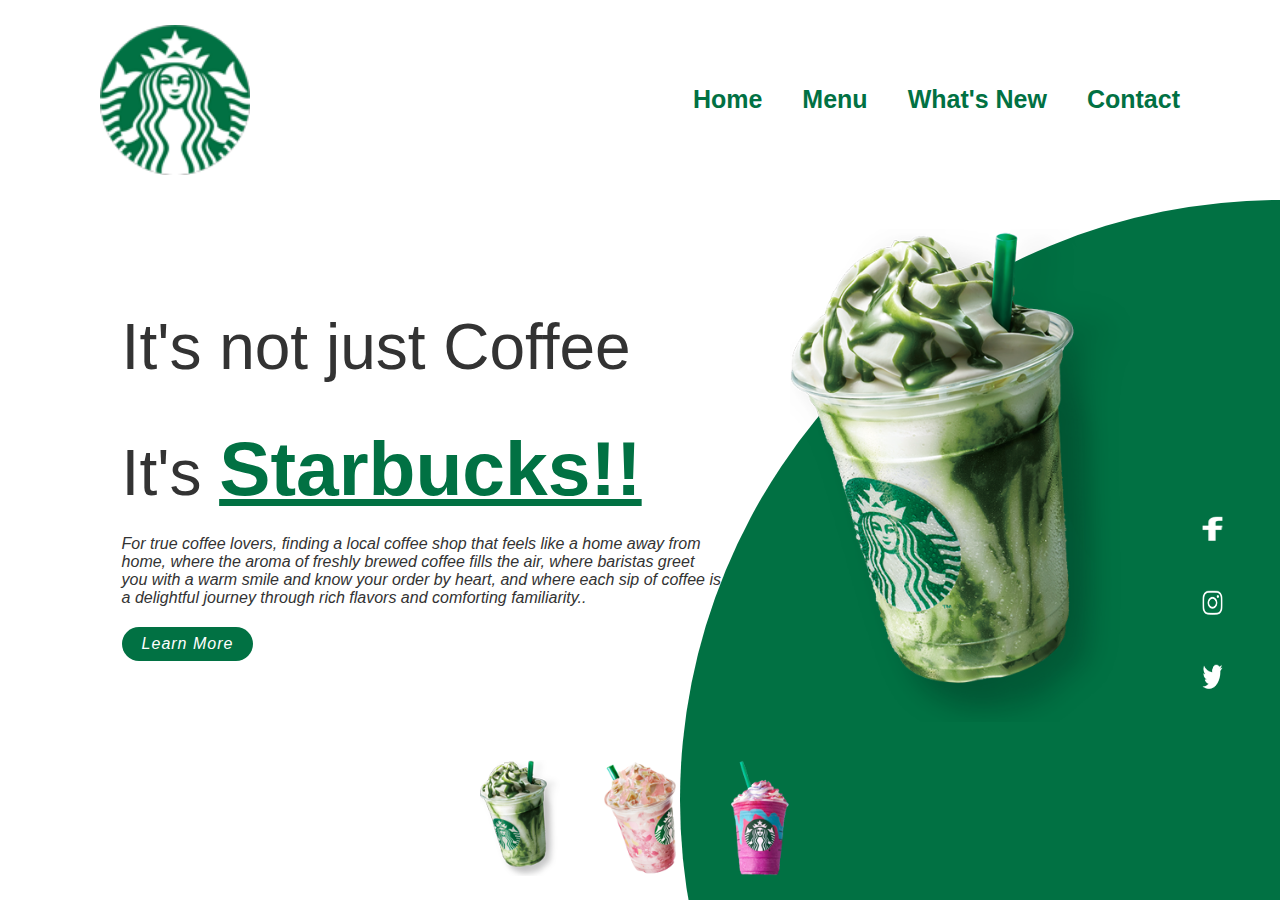
<file: LANDING PAGE/index.html>
<!DOCTYPE html>
<html lang="en">
<head>
    <meta charset="UTF-8">
    <title>Starbucks Website Landing Page</title>
    <link rel="stylesheet" href="style.css">
</head>
<body>
<section>
    <div class="circle"></div>
    <header>
      <div class="logo-container">
          <a href="#"><img src="logo.png" class="logo"></a>
          <!-- <span class="brand-name">Starbucks</span> -->
      </div>
      <ul>
          <li><a href="#">Home</a></li>
          <li><a href="#">Menu</a></li>
          <li><a href="#">What's New</a></li>
          <li><a href="#">Contact</a></li>
      </ul>
  </header>
    <div class="content">
        <div class="textBox">
            <h2>It's not just Coffee</h2>
            <h2>It's <span><u>Starbucks!!</u></span></h2>
            <p style="font-style: italic;">
              For true coffee lovers, finding a local coffee shop that feels like a home away from home, where the aroma of freshly brewed coffee fills the air, where baristas greet you with a warm smile and know your order by heart, and where each sip of coffee is a delightful journey through rich flavors and comforting familiarity..
                <a href="#">Learn More</a>
            </p>
        </div>
        <div class="imgBox">
            <img src="img1.png" class="starbucks">
        </div>
    </div>
    <ul class="thumb">
        <li><img src="thumb1.png" onclick="ImgSlider('img1.png'); changeCircleColor('#017143')"></li>
        <li><img src="thumb2.png" onclick="ImgSlider('img2.png'); changeCircleColor('#eb7495')"></li>
        <li><img src="thumb3.png" onclick="ImgSlider('img3.png'); changeCircleColor('#d752b1')"></li>
    </ul>
    <ul class="sci">
        <li><a href="#"><img src="facebook.png" onclick="redirectToURL('https://www.facebook.com/Starbucks/')"></a></li>
        <li><a href="#"><img src="instagram.png" onclick="redirectToURL('https://www.instagram.com/starbucks/')"></a></li>
        <li><a href="#"><img src="twitter.png" onclick="redirectToURL('https://twitter.com/Starbucks/')"></a></li>
    </ul>
</section>

<script type="text/javascript">
    function ImgSlider(anything) {
        document.querySelector('.starbucks').src = anything;
    }
    function redirectToURL(url) {
    window.location.href = url;
}


function changeCircleColor(color) {
    document.querySelector('.circle').style.backgroundColor = color;
    document.querySelector('.textbox').style.color = textColor;
}


</script>

</body>
</html>
</file>
<file: LANDING PAGE/style.css>
/* @import url('https://fonts.googleapis.com/css?family=Poppins:200,300,400,500,600,700,800,900&display=swap'); */
*
{
    margin: 0;
    padding: 0;
    box-sizing: border-box;
    font-family: 'Poppins',sans-serif;
    
}
section
{
    position: relative;
    width: 100%;
    min-height: 100vh;
    padding: 100px;
    display: flex;
    justify-content: space-between;
    align-items: center;
    background:#fff;
}
header
{
    position: absolute;
    top: 0;
    left: 0;
    width: 100%;
    padding: 20px 100px;
    display: flex;
    justify-content: space-between;
    align-items: center;
}
.logo {
    margin-top: 5px;
    width: 150px; /* Adjust the width of the logo */
    height: auto; /* Maintain aspect ratio */
}



header.logo
{
    position: relative;
    max-width: 100px;
    margin-top: 10%;
}
header ul
{
    position: relative;
    display: flex;
}
header ul li 
{
    list-style: none;
}
header ul li a
{
    display: inline-block;
    /* color: #333; */
    font-weight: 700;
    font-size: 25px;
    margin-left: 40px;
    text-decoration: none;
    color: #017143;
    text-shadow: black;
    transition: 0.6s;
}
header ul li a:hover
{
    transform: translateY(-15px);
    text-underline-offset: 30px;
}
.brand-name {
    font-size: 90px; /* Adjust the font size of the brand name */
    margin-left: 40px;
    margin-top: 1px; /* Adjust the spacing between the logo and the brand name */
}
.content
{
    position: relative;
    width: 100%;
    display: flex;
    justify-content: space-between;
    align-content: center;
}
.content .textBox
{
    position: relative;
    max-width: 600px;
    margin-top: 10%;
    margin-left: 2%;
}
.content .textBox h2
{
    color: #333;
    font-size: 4em;
    line-height: 1.9em;
    font-weight: 500;
}
.content .textBox h2 span
{
    color: #017143;
    font-size: 1.2em;
    font-weight: 900;
}
.content .textBox p 
{
    /* text-align: center; */
    color: #333;
}
.content .textBox a 
{
    display: inline-block;
    margin-top: 20px;
    
    padding: 8px 20px;
    background: #017143;
    color: #fff;
    border-radius: 40px;
    font-weight: 500;
    letter-spacing: 1px;
    text-decoration: none;
    
}

.content .imgBox
{
    width: 600px;
    display: flex;
    justify-content: flex-end;
    padding-right: 50px;
    margin-top: 50px;
}
.content .imgBox img
{
    max-width: 340px;
}
.thumb
{
    position:absolute;
    left: 50%;
    bottom: 20px;
    transform: translateX(-50%);
    display: flex;
}
.thumb li
{
    list-style: none;
    display: inline-block;
    margin: 0 20px;
    cursor: pointer;
    transition: 0.5s;
}
.thumb li:hover
{
    transform: translateY(-18px);
}
.thumb li img
{ 
    max-width: 80px;
}
.sci
{
    position:absolute;
    top: 50%;
    right: 25px;
    transform: translateY(-50%);
    display: flex;
    justify-content: center;
    align-items: center;
    flex-direction: column;
    margin-top: 12%;
    margin-right: 2%;
}
.sci li
{
    list-style: none;
    transition: 0.7s;
}
.sci li:hover
{
    transform: translateX(-18px);
   
}

.sci li a 
{
    display: inline-block;
    margin: 15px 0;
    transform: scale(0.6);
    filter: invert(1);
}
.sci li a img {
   
    width: 33px; /* Increase the width of the social media icons */
    height: 40px; /* Increase the height of the social media icons */
}

.circle
{
    position: absolute;
    top: 0;
    left: 0;
    width: 100%;
    height: 100%;
    background: #017143;
    clip-path: circle(600px at right 800px);
}
</file>
